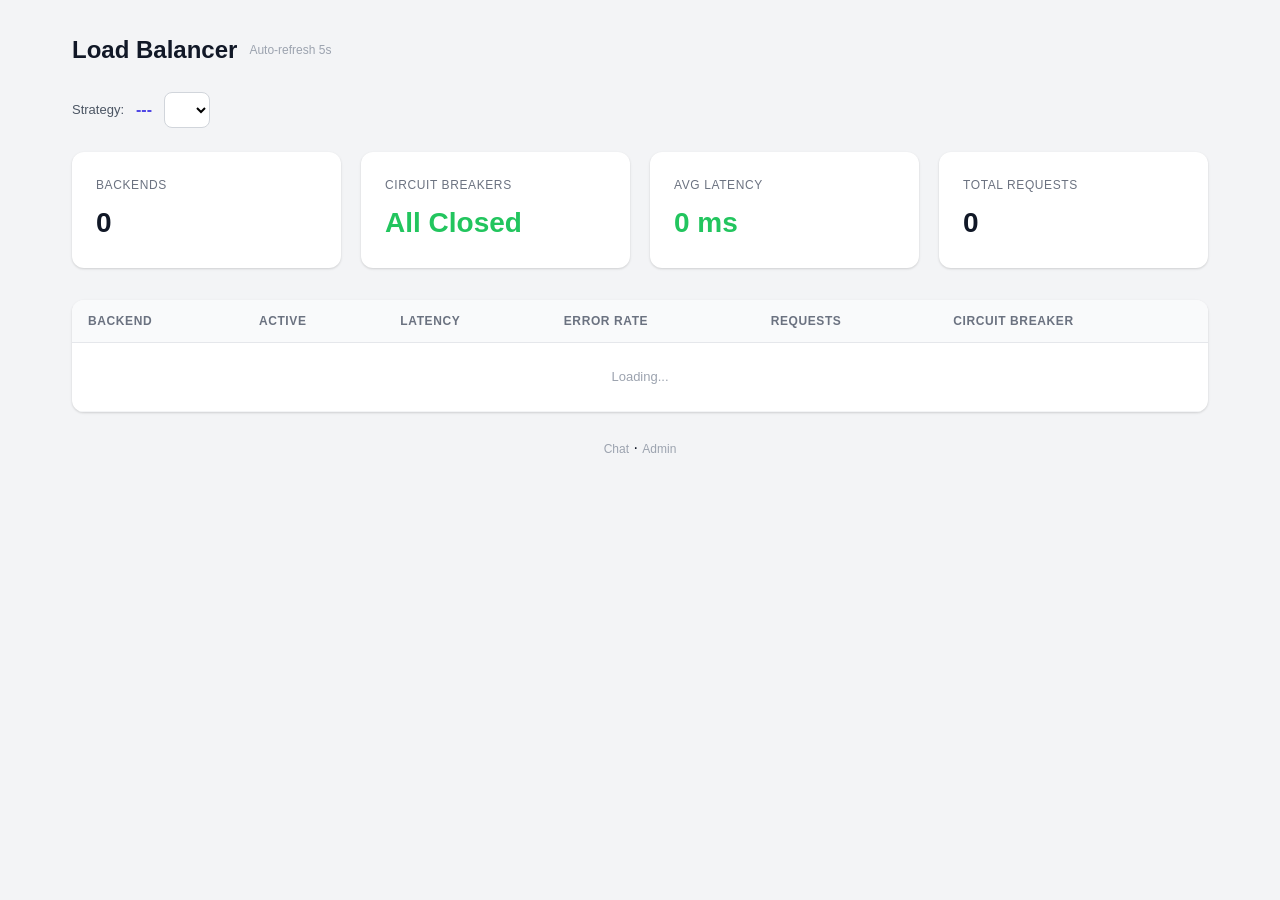
<file: load-balancer/app/static/dashboard.html>
<!DOCTYPE html>
<html lang="en">
<head>
  <meta charset="UTF-8">
  <meta name="viewport" content="width=device-width, initial-scale=1.0">
  <title>NexusChat — Load Balancer</title>
  <style>
    *, *::before, *::after { box-sizing: border-box; margin: 0; padding: 0; }
    :root {
      --primary: #4f46e5; --success: #22c55e; --danger: #ef4444; --warning: #f59e0b;
      --gray-50: #f9fafb; --gray-100: #f3f4f6; --gray-200: #e5e7eb; --gray-300: #d1d5db;
      --gray-400: #9ca3af; --gray-500: #6b7280; --gray-600: #4b5563; --gray-700: #374151;
      --gray-800: #1f2937; --gray-900: #111827;
      --radius: 12px; --radius-sm: 8px;
      --shadow: 0 1px 3px rgba(0,0,0,0.1), 0 1px 2px rgba(0,0,0,0.06);
    }
    body { font-family: -apple-system, BlinkMacSystemFont, 'Segoe UI', Roboto, sans-serif; background: var(--gray-100); color: var(--gray-900); line-height: 1.5; padding: 32px; max-width: 1200px; margin: 0 auto; }
    h1 { font-size: 24px; margin-bottom: 24px; display: flex; align-items: center; gap: 12px; }
    .grid { display: grid; grid-template-columns: repeat(auto-fit, minmax(240px, 1fr)); gap: 20px; margin-bottom: 32px; }
    .card { background: white; border-radius: var(--radius); padding: 24px; box-shadow: var(--shadow); }
    .card .label { font-size: 12px; text-transform: uppercase; letter-spacing: 0.05em; color: var(--gray-500); margin-bottom: 8px; }
    .card .value { font-size: 28px; font-weight: 700; }
    .card .value.green { color: var(--success); } .card .value.yellow { color: var(--warning); } .card .value.red { color: var(--danger); }
    table { width: 100%; background: white; border-radius: var(--radius); overflow: hidden; box-shadow: var(--shadow); border-collapse: collapse; }
    th { background: var(--gray-50); padding: 12px 16px; text-align: left; font-size: 12px; text-transform: uppercase; letter-spacing: 0.05em; color: var(--gray-500); border-bottom: 1px solid var(--gray-200); }
    td { padding: 12px 16px; font-size: 13px; border-bottom: 1px solid var(--gray-100); }
    .dot { width: 8px; height: 8px; border-radius: 50%; display: inline-block; margin-right: 6px; }
    .dot.closed { background: var(--success); } .dot.open { background: var(--danger); } .dot.half { background: var(--warning); }
    .badge { display: inline-flex; align-items: center; gap: 4px; padding: 2px 8px; border-radius: 999px; font-size: 11px; font-weight: 500; }
    .badge.green { background: #dcfce7; color: #166534; } .badge.yellow { background: #fef9c3; color: #854d0e; } .badge.red { background: #fee2e2; color: #991b1b; }
    .selector { margin-bottom: 24px; display: flex; align-items: center; gap: 12px; }
    .selector select { padding: 8px 12px; border: 1px solid var(--gray-300); border-radius: var(--radius-sm); font-size: 14px; background: white; outline: none; }
    a { color: var(--gray-400); text-decoration: none; font-size: 12px; }
    a:hover { text-decoration: underline; }
    @media (max-width: 768px) { body { padding: 16px; } .grid { grid-template-columns: 1fr; } }
  </style>
</head>
<body>
  <h1>Load Balancer <span style="font-size:12px;color:var(--gray-400);font-weight:400">Auto-refresh 5s</span></h1>

  <div class="selector">
    <span style="font-size:13px;color:var(--gray-600)">Strategy:</span>
    <strong id="activeStrategy" style="color:var(--primary)">---</strong>
    <select id="strategySelect" onchange="switchStrategy()"></select>
  </div>

  <div class="grid">
    <div class="card"><div class="label">Backends</div><div class="value" id="statBackends">0</div></div>
    <div class="card"><div class="label">Circuit Breakers</div><div class="value green" id="statCircuitBreakers">All Closed</div></div>
    <div class="card"><div class="label">Avg Latency</div><div class="value green" id="statLatency">0 ms</div></div>
    <div class="card"><div class="label">Total Requests</div><div class="value" id="statRequests">0</div></div>
  </div>

  <table>
    <thead><tr><th>Backend</th><th>Active</th><th>Latency</th><th>Error Rate</th><th>Requests</th><th>Circuit Breaker</th></tr></thead>
    <tbody id="backendsBody"><tr><td colspan="6" style="text-align:center;padding:24px;color:var(--gray-400)">Loading...</td></tr></tbody>
  </table>

  <p style="text-align:center;margin-top:24px"><a href="http://localhost:8080">Chat</a> &middot; <a href="http://localhost:8080/admin">Admin</a></p>

  <script>
    let interval = null;

    async function load() {
      try {
        const [health, strategies, metrics, cb] = await Promise.all([
          fetch("http://localhost:8000/health").then(r => r.json()),
          fetch("http://localhost:8000/strategies").then(r => r.json()),
          fetch("http://localhost:8000/metrics").then(r => r.json()),
          fetch("http://localhost:8000/circuit-breakers").then(r => r.json()),
        ]);
        renderStats(health, metrics, cb);
        renderBackends(metrics, cb);
        renderStrategies(strategies);
      } catch (e) { console.error(e); }
    }

    function renderStats(health, metrics, cb) {
      const backends = Object.keys(metrics);
      const open = Object.values(cb).filter(v => v === "open").length;
      const avgLat = Object.values(metrics).reduce((s, m) => s + m.avg_latency, 0) / (backends.length || 1);
      const total = Object.values(metrics).reduce((s, m) => s + m.request_count, 0);
      document.getElementById("statBackends").textContent = backends.length;
      const el = document.getElementById("statCircuitBreakers");
      el.textContent = open === 0 ? "All Closed" : open + " Open";
      el.className = "value " + (open === 0 ? "green" : open < 2 ? "yellow" : "red");
      document.getElementById("statLatency").textContent = (avgLat * 1000).toFixed(1) + " ms";
      document.getElementById("statLatency").className = "value " + (avgLat < 0.1 ? "green" : avgLat < 0.5 ? "yellow" : "red");
      document.getElementById("statRequests").textContent = total;
    }

    function renderBackends(metrics, cb) {
      const body = document.getElementById("backendsBody");
      const keys = Object.keys(metrics);
      if (!keys.length) { body.innerHTML = "<tr><td colspan='6' style='text-align:center;padding:24px;color:var(--gray-400)'>No backends</td></tr>"; return; }
      body.innerHTML = keys.map(b => {
        const m = metrics[b];
        const br = cb[b] || "closed";
        const cls = br === "open" ? "red" : br === "half" ? "yellow" : "green";
        return `<tr><td><span class="dot ${br}"></span>${b}</td><td>${m.active_connections}</td><td>${(m.avg_latency*1000).toFixed(1)} ms</td><td>${(m.error_rate*100).toFixed(1)}%</td><td>${m.request_count}</td><td><span class="badge ${cls}">${br.charAt(0).toUpperCase()+br.slice(1)}</span></td></tr>`;
      }).join("");
    }

    function renderStrategies(s) {
      const sel = document.getElementById("strategySelect");
      sel.innerHTML = Object.entries(s.available).map(([k, d]) => `<option value="${k}" ${k===s.active?"selected":""}>${d}</option>`).join("");
    }

    async function switchStrategy() {
      const name = document.getElementById("strategySelect").value;
      const r = await fetch("http://localhost:8000/switch-strategy/"+name);
      if (r.ok) {
        const d = await r.json();
        document.getElementById("activeStrategy").textContent = d.active_strategy;
      }
    }

    document.addEventListener("DOMContentLoaded", () => { load(); interval = setInterval(load, 5000); });
  </script>
</body>
</html>
</file>
